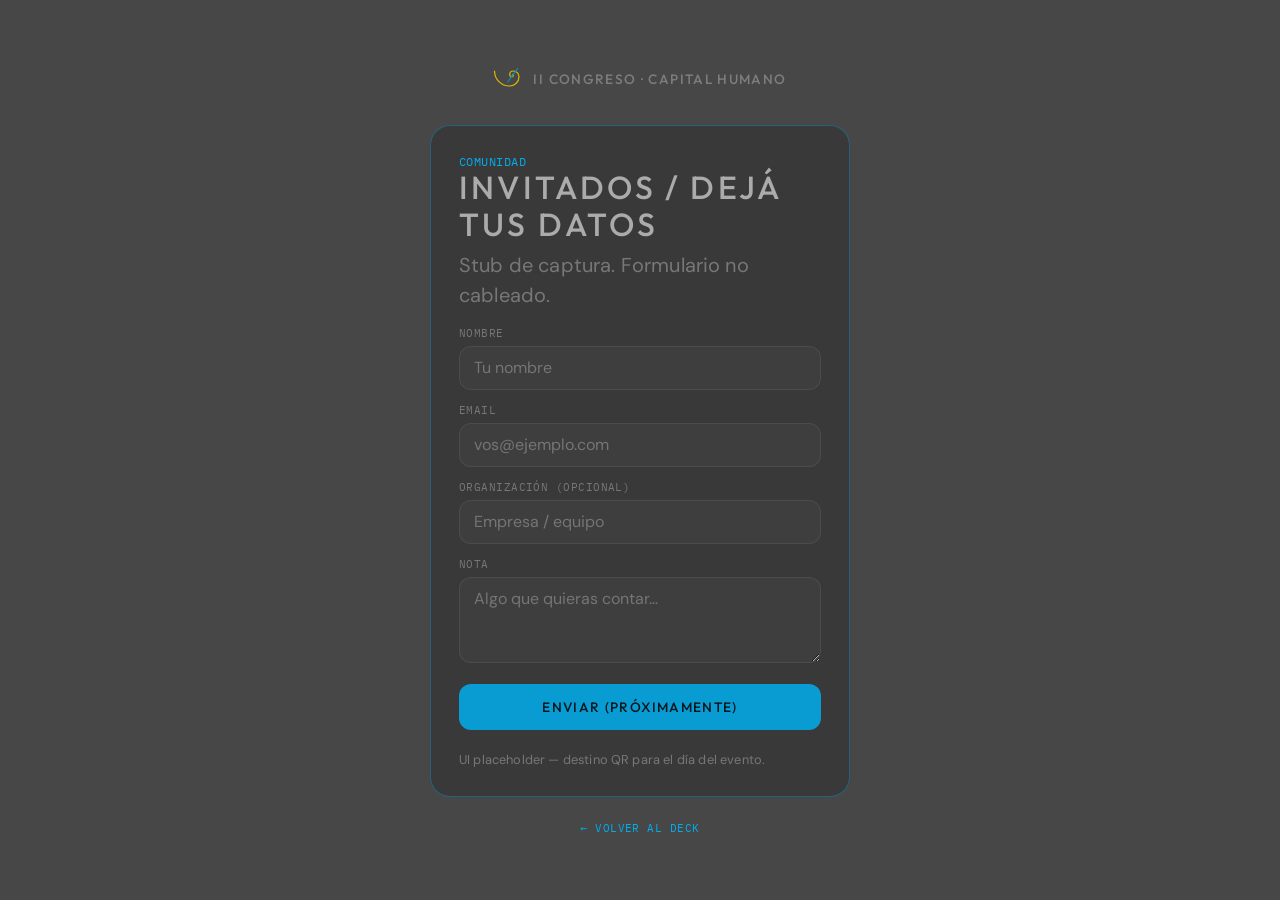
<file: invitados/index.html>
<!DOCTYPE html>
<html lang="es">
<head>
  <meta charset="UTF-8">
  <meta name="viewport" content="width=device-width, initial-scale=1.0">
  <title>Invitados / datos | II Congreso · Capital Humano</title>
  <meta name="robots" content="noindex,nofollow">
  <link rel="icon" href="../assets/logo.svg" type="image/svg+xml">
  <link rel="stylesheet" href="../css/fonts.css">
  <link rel="stylesheet" href="../css/brand-tokens.css">
  <link rel="stylesheet" href="../css/landing.css">
</head>
<body>
  <div class="stub-page">
    <header class="brand-bar" style="align-self:center;">
      <img class="brand-bar__logo" src="../assets/logo.svg" alt="John Galt">
      <span class="brand-bar__title">II Congreso · Capital Humano</span>
    </header>
    <div class="card card--accent">
      <p class="slide__kicker">Comunidad</p>
      <h1 class="slide__title" style="font-size:clamp(1.4rem,4vw,2rem);">Invitados / dejá tus datos</h1>
      <p class="slide__subtitle" style="margin-top:0.5rem;">Stub de captura. Formulario no cableado.</p>
      <form class="stub-form" action="#" method="get" onsubmit="return false;">
        <label>Nombre
          <input type="text" placeholder="Tu nombre" disabled>
        </label>
        <label>Email
          <input type="email" placeholder="vos@ejemplo.com" disabled>
        </label>
        <label>Organización (opcional)
          <input type="text" placeholder="Empresa / equipo" disabled>
        </label>
        <label>Nota
          <textarea rows="3" placeholder="Algo que quieras contar…" disabled></textarea>
        </label>
        <button type="submit" class="stub-btn" disabled>Enviar (próximamente)</button>
        <p class="stub-note">UI placeholder — destino QR para el día del evento.</p>
      </form>
    </div>
    <a class="back-link" href="../index.html">← Volver al deck</a>
  </div>
</body>
</html>
</file>
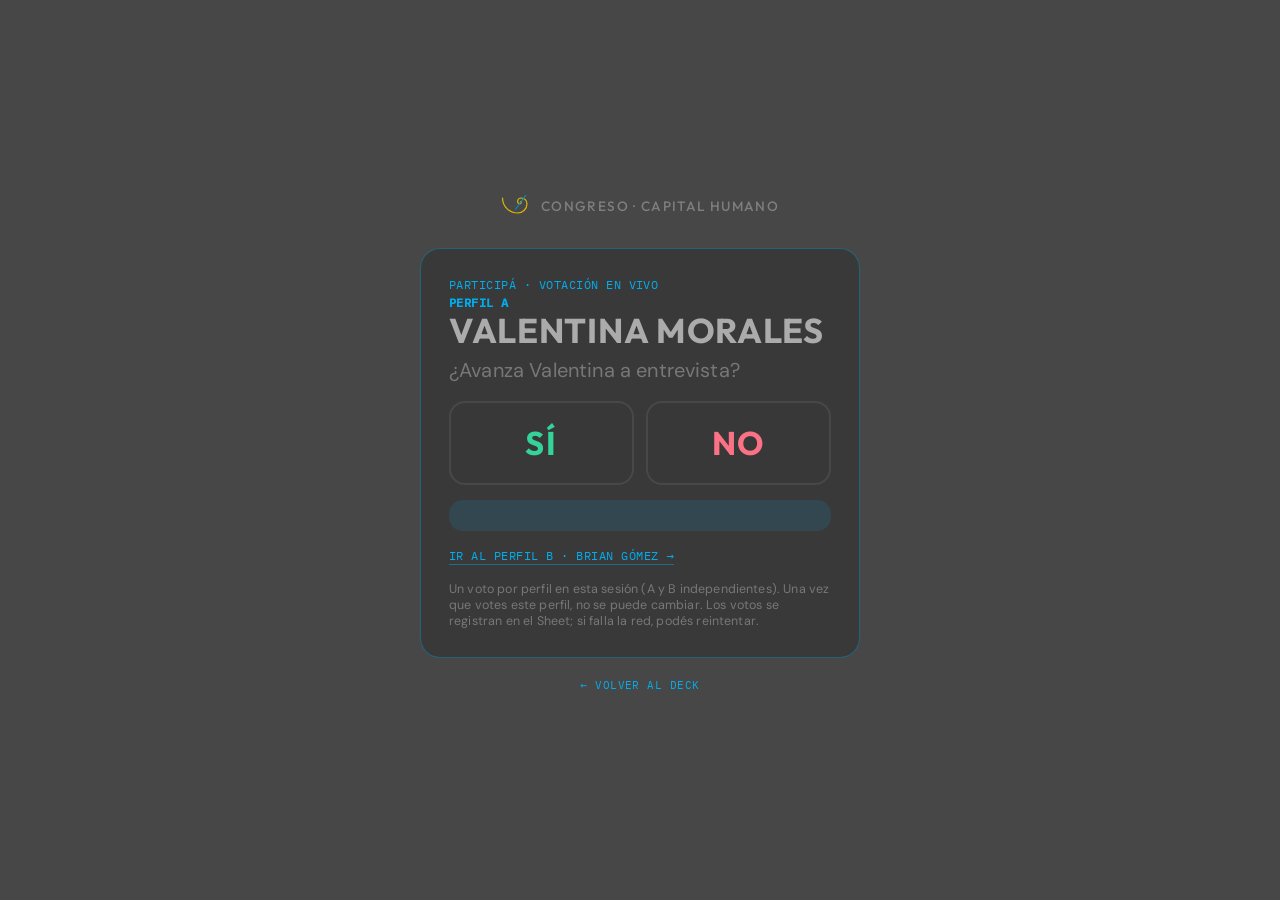
<file: voto/index.html>
<!DOCTYPE html>
<html lang="es">
<head>
  <meta charset="UTF-8">
  <meta name="viewport" content="width=device-width, initial-scale=1.0">
  <title>Votación | Congreso · Capital Humano</title>
  <meta name="robots" content="noindex,nofollow">
  <link rel="icon" href="../assets/logo.svg" type="image/svg+xml">
  <link rel="stylesheet" href="../css/fonts.css">
  <link rel="stylesheet" href="../css/brand-tokens.css">
  <link rel="stylesheet" href="../css/landing.css">
</head>
<body>
  <div class="voto-page">
    <header class="brand-bar" style="align-self:center;">
      <img class="brand-bar__logo" src="../assets/logo.svg" alt="John Galt">
      <span class="brand-bar__title">Congreso · Capital Humano</span>
    </header>

    <div class="card card--accent voto-card">
      <p class="slide__kicker">Participá · votación en vivo</p>
      <p id="voto-profile-tag" class="voto-profile-tag">Perfil A</p>
      <h1 id="voto-title" class="voto-name">Valentina Morales</h1>
      <p id="voto-question" class="voto-question">¿Avanza Valentina a entrevista?</p>

      <div id="voto-actions" class="voto-actions" role="group" aria-label="Tu voto">
        <button type="button" class="vote-opt vote-opt--yes" data-choice="si" aria-pressed="false">
          <span class="vote-opt__label">SÍ</span>
        </button>
        <button type="button" class="vote-opt vote-opt--no" data-choice="no" aria-pressed="false">
          <span class="vote-opt__label">NO</span>
        </button>
      </div>

      <div id="voto-status" class="voto-confirm" role="status" aria-live="polite" hidden></div>

      <div id="voto-tally" class="tally-panel" aria-live="polite">
        <div class="tally-panel__head">
          <span class="tally-live"><span class="tally-live__dot" aria-hidden="true"></span> En vivo</span>
          <span id="voto-tally-total" class="tally-panel__total">0 votos</span>
        </div>
        <div class="tally-rows">
          <div class="tally-row tally-row--si">
            <div class="tally-row__meta">
              <span class="tally-row__label">SÍ</span>
              <span id="voto-count-si" class="tally-row__count">0</span>
            </div>
            <div class="tally-bar" aria-hidden="true"><span id="voto-bar-si" class="tally-bar__fill tally-bar__fill--si" style="width:0%"></span></div>
          </div>
          <div class="tally-row tally-row--no">
            <div class="tally-row__meta">
              <span class="tally-row__label">NO</span>
              <span id="voto-count-no" class="tally-row__count">0</span>
            </div>
            <div class="tally-bar" aria-hidden="true"><span id="voto-bar-no" class="tally-bar__fill tally-bar__fill--no" style="width:0%"></span></div>
          </div>
        </div>
        <p id="voto-tally-source" class="tally-panel__source"></p>
      </div>

      <a id="voto-other" class="voto-other-link" href="?q=b">Ir al otro perfil →</a>

      <p class="stub-note voto-rules-note" style="margin-top:1rem;">
        Un voto por perfil en esta sesión (A y B independientes). Una vez que votás este perfil, no se puede cambiar.
      </p>
      <button type="button" id="voto-reset" class="stub-btn voto-reset-btn" style="margin-top:0.75rem;width:100%;">Reiniciar tallies locales</button>
    </div>

    <a class="back-link" href="../index.html">← Volver al deck</a>
  </div>
  <script src="../js/api-config.js"></script>
  <script src="../js/voto.js" defer></script>
</body>
</html>
</file>
<file: css/fonts.css>
/* Fuentes locales (offline) - generado desde Google Fonts */
/* latin-ext */
@font-face {
  font-family: 'DM Sans';
  font-style: normal;
  font-weight: 300;
  font-display: swap;
  src: url(../assets/fonts/DMSans-300-latin-ext.woff2) format('woff2');
  unicode-range: U+0100-02BA, U+02BD-02C5, U+02C7-02CC, U+02CE-02D7, U+02DD-02FF, U+0304, U+0308, U+0329, U+1D00-1DBF, U+1E00-1E9F, U+1EF2-1EFF, U+2020, U+20A0-20AB, U+20AD-20C4, U+2113, U+2C60-2C7F, U+A720-A7FF;
}
/* latin */
@font-face {
  font-family: 'DM Sans';
  font-style: normal;
  font-weight: 300;
  font-display: swap;
  src: url(../assets/fonts/DMSans-300-latin.woff2) format('woff2');
  unicode-range: U+0000-00FF, U+0131, U+0152-0153, U+02BB-02BC, U+02C6, U+02DA, U+02DC, U+0304, U+0308, U+0329, U+2000-206F, U+20AC, U+2122, U+2191, U+2193, U+2212, U+2215, U+FEFF, U+FFFD;
}
/* latin-ext */
@font-face {
  font-family: 'DM Sans';
  font-style: normal;
  font-weight: 400;
  font-display: swap;
  src: url(../assets/fonts/DMSans-400-latin-ext.woff2) format('woff2');
  unicode-range: U+0100-02BA, U+02BD-02C5, U+02C7-02CC, U+02CE-02D7, U+02DD-02FF, U+0304, U+0308, U+0329, U+1D00-1DBF, U+1E00-1E9F, U+1EF2-1EFF, U+2020, U+20A0-20AB, U+20AD-20C4, U+2113, U+2C60-2C7F, U+A720-A7FF;
}
/* latin */
@font-face {
  font-family: 'DM Sans';
  font-style: normal;
  font-weight: 400;
  font-display: swap;
  src: url(../assets/fonts/DMSans-400-latin.woff2) format('woff2');
  unicode-range: U+0000-00FF, U+0131, U+0152-0153, U+02BB-02BC, U+02C6, U+02DA, U+02DC, U+0304, U+0308, U+0329, U+2000-206F, U+20AC, U+2122, U+2191, U+2193, U+2212, U+2215, U+FEFF, U+FFFD;
}
/* latin-ext */
@font-face {
  font-family: 'DM Sans';
  font-style: normal;
  font-weight: 500;
  font-display: swap;
  src: url(../assets/fonts/DMSans-500-latin-ext.woff2) format('woff2');
  unicode-range: U+0100-02BA, U+02BD-02C5, U+02C7-02CC, U+02CE-02D7, U+02DD-02FF, U+0304, U+0308, U+0329, U+1D00-1DBF, U+1E00-1E9F, U+1EF2-1EFF, U+2020, U+20A0-20AB, U+20AD-20C4, U+2113, U+2C60-2C7F, U+A720-A7FF;
}
/* latin */
@font-face {
  font-family: 'DM Sans';
  font-style: normal;
  font-weight: 500;
  font-display: swap;
  src: url(../assets/fonts/DMSans-500-latin.woff2) format('woff2');
  unicode-range: U+0000-00FF, U+0131, U+0152-0153, U+02BB-02BC, U+02C6, U+02DA, U+02DC, U+0304, U+0308, U+0329, U+2000-206F, U+20AC, U+2122, U+2191, U+2193, U+2212, U+2215, U+FEFF, U+FFFD;
}
/* latin-ext */
@font-face {
  font-family: 'DM Sans';
  font-style: normal;
  font-weight: 600;
  font-display: swap;
  src: url(../assets/fonts/DMSans-600-latin-ext.woff2) format('woff2');
  unicode-range: U+0100-02BA, U+02BD-02C5, U+02C7-02CC, U+02CE-02D7, U+02DD-02FF, U+0304, U+0308, U+0329, U+1D00-1DBF, U+1E00-1E9F, U+1EF2-1EFF, U+2020, U+20A0-20AB, U+20AD-20C4, U+2113, U+2C60-2C7F, U+A720-A7FF;
}
/* latin */
@font-face {
  font-family: 'DM Sans';
  font-style: normal;
  font-weight: 600;
  font-display: swap;
  src: url(../assets/fonts/DMSans-600-latin.woff2) format('woff2');
  unicode-range: U+0000-00FF, U+0131, U+0152-0153, U+02BB-02BC, U+02C6, U+02DA, U+02DC, U+0304, U+0308, U+0329, U+2000-206F, U+20AC, U+2122, U+2191, U+2193, U+2212, U+2215, U+FEFF, U+FFFD;
}
/* latin-ext */
@font-face {
  font-family: 'IBM Plex Mono';
  font-style: normal;
  font-weight: 300;
  font-display: swap;
  src: url(../assets/fonts/IBMPlexMono-300-latin-ext.woff2) format('woff2');
  unicode-range: U+0100-02BA, U+02BD-02C5, U+02C7-02CC, U+02CE-02D7, U+02DD-02FF, U+0304, U+0308, U+0329, U+1D00-1DBF, U+1E00-1E9F, U+1EF2-1EFF, U+2020, U+20A0-20AB, U+20AD-20C4, U+2113, U+2C60-2C7F, U+A720-A7FF;
}
/* latin */
@font-face {
  font-family: 'IBM Plex Mono';
  font-style: normal;
  font-weight: 300;
  font-display: swap;
  src: url(../assets/fonts/IBMPlexMono-300-latin.woff2) format('woff2');
  unicode-range: U+0000-00FF, U+0131, U+0152-0153, U+02BB-02BC, U+02C6, U+02DA, U+02DC, U+0304, U+0308, U+0329, U+2000-206F, U+20AC, U+2122, U+2191, U+2193, U+2212, U+2215, U+FEFF, U+FFFD;
}
/* latin-ext */
@font-face {
  font-family: 'IBM Plex Mono';
  font-style: normal;
  font-weight: 400;
  font-display: swap;
  src: url(../assets/fonts/IBMPlexMono-400-latin-ext.woff2) format('woff2');
  unicode-range: U+0100-02BA, U+02BD-02C5, U+02C7-02CC, U+02CE-02D7, U+02DD-02FF, U+0304, U+0308, U+0329, U+1D00-1DBF, U+1E00-1E9F, U+1EF2-1EFF, U+2020, U+20A0-20AB, U+20AD-20C4, U+2113, U+2C60-2C7F, U+A720-A7FF;
}
/* latin */
@font-face {
  font-family: 'IBM Plex Mono';
  font-style: normal;
  font-weight: 400;
  font-display: swap;
  src: url(../assets/fonts/IBMPlexMono-400-latin.woff2) format('woff2');
  unicode-range: U+0000-00FF, U+0131, U+0152-0153, U+02BB-02BC, U+02C6, U+02DA, U+02DC, U+0304, U+0308, U+0329, U+2000-206F, U+20AC, U+2122, U+2191, U+2193, U+2212, U+2215, U+FEFF, U+FFFD;
}
/* latin-ext */
@font-face {
  font-family: 'IBM Plex Mono';
  font-style: normal;
  font-weight: 500;
  font-display: swap;
  src: url(../assets/fonts/IBMPlexMono-500-latin-ext.woff2) format('woff2');
  unicode-range: U+0100-02BA, U+02BD-02C5, U+02C7-02CC, U+02CE-02D7, U+02DD-02FF, U+0304, U+0308, U+0329, U+1D00-1DBF, U+1E00-1E9F, U+1EF2-1EFF, U+2020, U+20A0-20AB, U+20AD-20C4, U+2113, U+2C60-2C7F, U+A720-A7FF;
}
/* latin */
@font-face {
  font-family: 'IBM Plex Mono';
  font-style: normal;
  font-weight: 500;
  font-display: swap;
  src: url(../assets/fonts/IBMPlexMono-500-latin.woff2) format('woff2');
  unicode-range: U+0000-00FF, U+0131, U+0152-0153, U+02BB-02BC, U+02C6, U+02DA, U+02DC, U+0304, U+0308, U+0329, U+2000-206F, U+20AC, U+2122, U+2191, U+2193, U+2212, U+2215, U+FEFF, U+FFFD;
}
/* latin-ext */
@font-face {
  font-family: 'Outfit';
  font-style: normal;
  font-weight: 300;
  font-display: swap;
  src: url(../assets/fonts/Outfit-300-latin-ext.woff2) format('woff2');
  unicode-range: U+0100-02BA, U+02BD-02C5, U+02C7-02CC, U+02CE-02D7, U+02DD-02FF, U+0304, U+0308, U+0329, U+1D00-1DBF, U+1E00-1E9F, U+1EF2-1EFF, U+2020, U+20A0-20AB, U+20AD-20C4, U+2113, U+2C60-2C7F, U+A720-A7FF;
}
/* latin */
@font-face {
  font-family: 'Outfit';
  font-style: normal;
  font-weight: 300;
  font-display: swap;
  src: url(../assets/fonts/Outfit-300-latin.woff2) format('woff2');
  unicode-range: U+0000-00FF, U+0131, U+0152-0153, U+02BB-02BC, U+02C6, U+02DA, U+02DC, U+0304, U+0308, U+0329, U+2000-206F, U+20AC, U+2122, U+2191, U+2193, U+2212, U+2215, U+FEFF, U+FFFD;
}
/* latin-ext */
@font-face {
  font-family: 'Outfit';
  font-style: normal;
  font-weight: 400;
  font-display: swap;
  src: url(../assets/fonts/Outfit-400-latin-ext.woff2) format('woff2');
  unicode-range: U+0100-02BA, U+02BD-02C5, U+02C7-02CC, U+02CE-02D7, U+02DD-02FF, U+0304, U+0308, U+0329, U+1D00-1DBF, U+1E00-1E9F, U+1EF2-1EFF, U+2020, U+20A0-20AB, U+20AD-20C4, U+2113, U+2C60-2C7F, U+A720-A7FF;
}
/* latin */
@font-face {
  font-family: 'Outfit';
  font-style: normal;
  font-weight: 400;
  font-display: swap;
  src: url(../assets/fonts/Outfit-400-latin.woff2) format('woff2');
  unicode-range: U+0000-00FF, U+0131, U+0152-0153, U+02BB-02BC, U+02C6, U+02DA, U+02DC, U+0304, U+0308, U+0329, U+2000-206F, U+20AC, U+2122, U+2191, U+2193, U+2212, U+2215, U+FEFF, U+FFFD;
}
/* latin-ext */
@font-face {
  font-family: 'Outfit';
  font-style: normal;
  font-weight: 500;
  font-display: swap;
  src: url(../assets/fonts/Outfit-500-latin-ext.woff2) format('woff2');
  unicode-range: U+0100-02BA, U+02BD-02C5, U+02C7-02CC, U+02CE-02D7, U+02DD-02FF, U+0304, U+0308, U+0329, U+1D00-1DBF, U+1E00-1E9F, U+1EF2-1EFF, U+2020, U+20A0-20AB, U+20AD-20C4, U+2113, U+2C60-2C7F, U+A720-A7FF;
}
/* latin */
@font-face {
  font-family: 'Outfit';
  font-style: normal;
  font-weight: 500;
  font-display: swap;
  src: url(../assets/fonts/Outfit-500-latin.woff2) format('woff2');
  unicode-range: U+0000-00FF, U+0131, U+0152-0153, U+02BB-02BC, U+02C6, U+02DA, U+02DC, U+0304, U+0308, U+0329, U+2000-206F, U+20AC, U+2122, U+2191, U+2193, U+2212, U+2215, U+FEFF, U+FFFD;
}
/* latin-ext */
@font-face {
  font-family: 'Outfit';
  font-style: normal;
  font-weight: 600;
  font-display: swap;
  src: url(../assets/fonts/Outfit-600-latin-ext.woff2) format('woff2');
  unicode-range: U+0100-02BA, U+02BD-02C5, U+02C7-02CC, U+02CE-02D7, U+02DD-02FF, U+0304, U+0308, U+0329, U+1D00-1DBF, U+1E00-1E9F, U+1EF2-1EFF, U+2020, U+20A0-20AB, U+20AD-20C4, U+2113, U+2C60-2C7F, U+A720-A7FF;
}
/* latin */
@font-face {
  font-family: 'Outfit';
  font-style: normal;
  font-weight: 600;
  font-display: swap;
  src: url(../assets/fonts/Outfit-600-latin.woff2) format('woff2');
  unicode-range: U+0000-00FF, U+0131, U+0152-0153, U+02BB-02BC, U+02C6, U+02DA, U+02DC, U+0304, U+0308, U+0329, U+2000-206F, U+20AC, U+2122, U+2191, U+2193, U+2212, U+2215, U+FEFF, U+FFFD;
}
/* latin-ext */
@font-face {
  font-family: 'Outfit';
  font-style: normal;
  font-weight: 700;
  font-display: swap;
  src: url(../assets/fonts/Outfit-700-latin-ext.woff2) format('woff2');
  unicode-range: U+0100-02BA, U+02BD-02C5, U+02C7-02CC, U+02CE-02D7, U+02DD-02FF, U+0304, U+0308, U+0329, U+1D00-1DBF, U+1E00-1E9F, U+1EF2-1EFF, U+2020, U+20A0-20AB, U+20AD-20C4, U+2113, U+2C60-2C7F, U+A720-A7FF;
}
/* latin */
@font-face {
  font-family: 'Outfit';
  font-style: normal;
  font-weight: 700;
  font-display: swap;
  src: url(../assets/fonts/Outfit-700-latin.woff2) format('woff2');
  unicode-range: U+0000-00FF, U+0131, U+0152-0153, U+02BB-02BC, U+02C6, U+02DA, U+02DC, U+0304, U+0308, U+0329, U+2000-206F, U+20AC, U+2122, U+2191, U+2193, U+2212, U+2215, U+FEFF, U+FFFD;
}
</file>
<file: css/brand-tokens.css>
/* John Galt - estética cerrada (idea_14 / Brand Lab) */
:root {
    --phi: 1.618;
    --lightness: 30;
    --card-delta: -6;
    --card-lightness: calc(var(--lightness) + var(--card-delta));
    --bg-color: lch(var(--lightness) 0 0);
    --card-bg: lch(var(--card-lightness) 0 0);
    --text-color: lch(calc(var(--lightness) + 40) 0 0);
    --muted: color-mix(in oklab, var(--text-color) 55%, transparent);
    --line: rgba(128, 128, 128, 0.22);

    --logo-gold: 0.85;
    --logo-yellow: #FFD700;
    --logo-dorado: #B8860B;
    --logo-color: color-mix(in oklab, var(--logo-yellow) calc((1 - var(--logo-gold)) * 100%), var(--logo-dorado));
    --overlay-color: #00aeef;

    --font-display: 'Outfit', sans-serif;
    --font-body: 'DM Sans', sans-serif;
    --font-mono: 'IBM Plex Mono', monospace;
    --display-weight: 500;
    --display-tracking: 0.1em;
    --display-transform: uppercase;
    --body-weight: 400;
    --body-tracking: 0.01em;
    --mono-tracking: 0.04em;
}
</file>
<file: css/landing.css>
/* Landing — deck horizontal para proyector (John Galt) */
*,
*::before,
*::after {
  box-sizing: border-box;
  margin: 0;
  padding: 0;
}

html,
body {
  height: 100%;
  width: 100%;
  overflow: hidden;
  background: var(--bg-color);
  color: var(--text-color);
  font-family: var(--font-body);
  font-weight: var(--body-weight);
  letter-spacing: var(--body-tracking);
  -webkit-font-smoothing: antialiased;
}

/* Páginas stub/voto: permitir scroll vertical */
body:has(.voto-page),
body:has(.stub-page) {
  overflow: auto;
  height: auto;
  min-height: 100%;
}

body {
  position: relative;
}

/* —— Deck —— */
/* Viewport clips; track (#deck) is wider and translates */
.deck-viewport {
  width: 100vw;
  height: 100vh;
  overflow: hidden;
  position: relative;
}


.deck {
  display: flex;
  flex-direction: row;
  flex-wrap: nowrap;
  width: max-content;
  height: 100vh;
  overflow: visible;
  transition: transform 0.45s cubic-bezier(0.22, 1, 0.36, 1);
  will-change: transform;
}

.slide {
  flex: 0 0 100vw;
  width: 100vw;
  height: 100vh;
  scroll-snap-align: start;
  position: relative;
  display: flex;
  flex-direction: column;
  padding: clamp(1.25rem, 3vw, 2.5rem);
  background: var(--bg-color);
  overflow: hidden;
}

.slide[data-role="public"] {
  background: var(--bg-color);
}

.slide[data-role="operator"] {
  --lightness: 18;
  background: lch(18 0 0);
  border: 1.5px dashed color-mix(in oklab, var(--overlay-color) 45%, transparent);
}

.slide__inner {
  flex: 1;
  display: flex;
  flex-direction: column;
  justify-content: center;
  max-width: 1100px;
  width: 100%;
  margin: 0 auto;
  gap: 1.25rem;
}

/* —— Header de marca —— */
.brand-bar {
  display: flex;
  align-items: center;
  gap: 0.75rem;
  flex-shrink: 0;
  margin-bottom: 0.5rem;
}

.brand-bar__logo {
  width: 28px;
  height: 28px;
  object-fit: contain;
  filter: brightness(var(--logo-gold));
}

.brand-bar__title {
  font-family: var(--font-display);
  font-weight: var(--display-weight);
  letter-spacing: var(--display-tracking);
  text-transform: var(--display-transform);
  font-size: clamp(0.7rem, 1.2vw, 0.85rem);
  color: var(--muted);
}

.operator-chip {
  display: inline-flex;
  align-items: center;
  gap: 0.35rem;
  font-family: var(--font-mono);
  font-size: 0.65rem;
  letter-spacing: var(--mono-tracking);
  text-transform: uppercase;
  color: var(--overlay-color);
  border: 1px solid color-mix(in oklab, var(--overlay-color) 55%, transparent);
  background: color-mix(in oklab, var(--overlay-color) 12%, transparent);
  border-radius: 999px;
  padding: 0.25rem 0.65rem;
  margin-left: auto;
}

/* —— Tipografía —— */
.slide__kicker {
  font-family: var(--font-mono);
  font-size: 0.75rem;
  letter-spacing: var(--mono-tracking);
  text-transform: uppercase;
  color: var(--overlay-color);
}

.slide__title {
  font-family: var(--font-display);
  font-weight: var(--display-weight);
  letter-spacing: var(--display-tracking);
  text-transform: var(--display-transform);
  font-size: clamp(1.75rem, 5vw, 3.25rem);
  line-height: 1.15;
  color: var(--text-color);
}

.slide__subtitle {
  font-size: clamp(1rem, 2vw, 1.25rem);
  color: var(--muted);
  max-width: 36rem;
  line-height: 1.5;
}

.slide__meta {
  font-family: var(--font-mono);
  font-size: 0.8rem;
  letter-spacing: var(--mono-tracking);
  color: var(--logo-color);
  margin-top: 0.5rem;
}

.card {
  background: var(--card-bg);
  border: 1px solid var(--line);
  border-radius: 20px;
  padding: clamp(1rem, 2.5vw, 1.75rem);
  max-width: 32rem;
}

.card--accent {
  border-color: color-mix(in oklab, var(--overlay-color) 35%, transparent);
}

.placeholder-list {
  list-style: none;
  display: flex;
  flex-direction: column;
  gap: 0.65rem;
}

.placeholder-list li {
  display: flex;
  align-items: baseline;
  gap: 0.75rem;
  color: var(--muted);
  font-size: 0.95rem;
}

.placeholder-list li::before {
  content: "";
  width: 6px;
  height: 6px;
  border-radius: 50%;
  background: var(--overlay-color);
  flex-shrink: 0;
  margin-top: 0.45rem;
}

.qr-box {
  width: clamp(140px, 18vw, 200px);
  height: clamp(140px, 18vw, 200px);
  border-radius: 20px;
  border: 2px dashed color-mix(in oklab, var(--logo-color) 50%, transparent);
  display: flex;
  align-items: center;
  justify-content: center;
  font-family: var(--font-mono);
  font-size: 0.7rem;
  letter-spacing: var(--mono-tracking);
  text-transform: uppercase;
  color: var(--muted);
  background: color-mix(in oklab, var(--card-bg) 80%, transparent);
}

.slide__row {
  display: flex;
  flex-wrap: wrap;
  align-items: center;
  gap: 1.5rem;
}

/* —— Controles de navegación —— */
.deck-ui {
  position: fixed;
  inset: 0;
  pointer-events: none;
  z-index: 100;
}

.deck-ui > * {
  pointer-events: auto;
}

.nav-btn {
  position: absolute;
  top: 50%;
  transform: translateY(-50%);
  width: 44px;
  height: 44px;
  border-radius: 50%;
  border: 1px solid var(--line);
  background: color-mix(in oklab, var(--card-bg) 85%, transparent);
  color: var(--text-color);
  cursor: pointer;
  display: flex;
  align-items: center;
  justify-content: center;
  font-size: 1.25rem;
  transition: border-color 0.2s, background 0.2s, opacity 0.2s;
  backdrop-filter: blur(8px);
}

.nav-btn:hover:not(:disabled) {
  border-color: var(--overlay-color);
  color: var(--overlay-color);
}

.nav-btn:disabled {
  opacity: 0.25;
  cursor: default;
}

.nav-btn--prev {
  left: clamp(0.5rem, 1.5vw, 1.25rem);
}

.nav-btn--next {
  right: clamp(0.5rem, 1.5vw, 1.25rem);
}

.progress {
  position: absolute;
  top: 0;
  left: 0;
  height: 3px;
  width: 0%;
  background: linear-gradient(
    90deg,
    var(--overlay-color),
    var(--logo-color)
  );
  transition: width 0.35s ease;
  pointer-events: none;
}

.dots {
  position: absolute;
  bottom: clamp(0.85rem, 2vw, 1.5rem);
  left: 50%;
  transform: translateX(-50%);
  display: flex;
  gap: 0.45rem;
  align-items: center;
  padding: 0.4rem 0.65rem;
  border-radius: 999px;
  background: color-mix(in oklab, var(--card-bg) 75%, transparent);
  border: 1px solid var(--line);
  backdrop-filter: blur(8px);
}

.dot {
  width: 8px;
  height: 8px;
  border-radius: 50%;
  border: none;
  padding: 0;
  background: color-mix(in oklab, var(--text-color) 28%, transparent);
  cursor: pointer;
  transition: transform 0.2s, background 0.2s;
}

.dot[aria-current="true"] {
  background: var(--overlay-color);
  transform: scale(1.35);
}

.dot[data-role-hint="operator"] {
  outline: 1px dashed color-mix(in oklab, var(--overlay-color) 60%, transparent);
  outline-offset: 2px;
}

.kbd-hint {
  position: absolute;
  bottom: clamp(0.85rem, 2vw, 1.5rem);
  right: clamp(0.75rem, 2vw, 1.75rem);
  font-family: var(--font-mono);
  font-size: 0.65rem;
  letter-spacing: var(--mono-tracking);
  color: var(--muted);
  text-transform: uppercase;
}

.kbd-hint kbd {
  display: inline-block;
  border: 1px solid var(--line);
  border-radius: 4px;
  padding: 0.1rem 0.35rem;
  margin: 0 0.1rem;
  font-family: inherit;
  font-size: inherit;
}

.slide-counter {
  position: absolute;
  bottom: clamp(0.85rem, 2vw, 1.5rem);
  left: clamp(0.75rem, 2vw, 1.75rem);
  font-family: var(--font-mono);
  font-size: 0.7rem;
  letter-spacing: var(--mono-tracking);
  color: var(--muted);
}

/* —— Stubs (voto / invitados) —— */
.stub-page {
  min-height: 100vh;
  overflow: auto;
  padding: clamp(1.5rem, 4vw, 3rem);
  display: flex;
  flex-direction: column;
  align-items: center;
  justify-content: center;
  gap: 1.5rem;
  background: var(--bg-color);
  color: var(--text-color);
  font-family: var(--font-body);
}

.stub-page .card {
  width: min(100%, 420px);
}

.stub-form {
  display: flex;
  flex-direction: column;
  gap: 0.85rem;
  margin-top: 1rem;
}

.stub-form label {
  font-family: var(--font-mono);
  font-size: 0.7rem;
  letter-spacing: var(--mono-tracking);
  text-transform: uppercase;
  color: var(--muted);
  display: flex;
  flex-direction: column;
  gap: 0.35rem;
}

.stub-form input,
.stub-form select,
.stub-form textarea {
  font-family: var(--font-body);
  font-size: 1rem;
  padding: 0.65rem 0.85rem;
  border-radius: 12px;
  border: 1px solid var(--line);
  background: lch(calc(var(--lightness) - 4) 0 0);
  color: var(--text-color);
  outline: none;
}

.stub-form input:focus,
.stub-form select:focus,
.stub-form textarea:focus {
  border-color: var(--overlay-color);
}

.stub-btn {
  margin-top: 0.5rem;
  font-family: var(--font-display);
  font-weight: var(--display-weight);
  letter-spacing: var(--display-tracking);
  text-transform: var(--display-transform);
  font-size: 0.85rem;
  padding: 0.85rem 1.25rem;
  border-radius: 12px;
  border: none;
  background: var(--overlay-color);
  color: #001018;
  cursor: pointer;
  opacity: 0.85;
}

.stub-btn:hover {
  opacity: 1;
}

.stub-note {
  font-size: 0.8rem;
  color: var(--muted);
  margin-top: 0.5rem;
}

.back-link {
  font-family: var(--font-mono);
  font-size: 0.7rem;
  letter-spacing: var(--mono-tracking);
  text-transform: uppercase;
  color: var(--overlay-color);
  text-decoration: none;
}

.back-link:hover {
  text-decoration: underline;
}

@media (max-width: 640px) {
  .kbd-hint {
    display: none;
  }
  .nav-btn {
    width: 36px;
    height: 36px;
  }
}

/* show beats */
.slide {
  padding-bottom: clamp(3.25rem, 6vh, 4.75rem);
}

.slide__inner--wide {
  max-width: 1120px;
  gap: clamp(0.85rem, 2vh, 1.35rem);
}

.slide--stage-inner {
  align-items: center;
  text-align: center;
  gap: 0.85rem;
}

.draft-chip {
  display: inline-flex;
  align-items: center;
  margin-left: auto;
  font-family: var(--font-mono);
  font-size: 0.65rem;
  letter-spacing: var(--mono-tracking);
  text-transform: uppercase;
  color: var(--logo-color);
  border: 1px solid color-mix(in oklab, var(--logo-color) 55%, transparent);
  background: color-mix(in oklab, var(--logo-color) 12%, transparent);
  border-radius: 999px;
  padding: 0.25rem 0.65rem;
}

.op-grid {
  display: grid;
  grid-template-columns: minmax(0, 1.05fr) minmax(0, 0.95fr);
  gap: clamp(1rem, 2.5vw, 2rem);
  align-items: start;
  width: 100%;
}

.cue-steps {
  list-style: none;
  counter-reset: cue;
  display: flex;
  flex-direction: column;
  gap: 0.7rem;
}

.cue-steps li {
  counter-increment: cue;
  display: flex;
  align-items: baseline;
  gap: 0.8rem;
  font-size: clamp(1.15rem, 2.1vw, 1.65rem);
  line-height: 1.25;
  color: var(--text-color);
}

.cue-steps li::before {
  content: counter(cue, decimal-leading-zero);
  font-family: var(--font-mono);
  font-size: 0.72em;
  letter-spacing: var(--mono-tracking);
  color: var(--overlay-color);
  flex-shrink: 0;
}

.risk h2 {
  font-family: var(--font-mono);
  font-size: 0.72rem;
  font-weight: 500;
  letter-spacing: var(--mono-tracking);
  text-transform: uppercase;
  color: var(--logo-color);
  margin-bottom: 0.7rem;
}

.risk ul {
  list-style: none;
  display: flex;
  flex-direction: column;
  gap: 0.55rem;
}

.risk li {
  font-size: clamp(0.92rem, 1.35vw, 1.08rem);
  line-height: 1.35;
  color: var(--muted);
}

.kicker-quote {
  font-family: var(--font-body);
  font-weight: 500;
  font-size: clamp(1.2rem, 2.35vw, 1.85rem);
  line-height: 1.28;
  letter-spacing: 0;
  text-transform: none;
  max-width: 24em;
  padding-left: 0.85rem;
  border-left: 3px solid var(--overlay-color);
  color: var(--text-color);
}

.kicker-quote cite {
  display: block;
  margin-top: 0.4rem;
  font-family: var(--font-mono);
  font-size: 0.68rem;
  font-style: normal;
  font-weight: 400;
  letter-spacing: var(--mono-tracking);
  text-transform: uppercase;
  color: var(--muted);
}

.beats {
  display: grid;
  grid-template-columns: minmax(0, 0.9fr) minmax(0, 1.1fr);
  gap: 0.75rem 0.9rem;
  width: 100%;
}

.beat {
  background: var(--card-bg);
  border: 1px solid var(--line);
  border-radius: 18px;
  padding: clamp(0.85rem, 1.6vw, 1.15rem) clamp(0.9rem, 1.6vw, 1.2rem);
}

.beat__label {
  font-family: var(--font-mono);
  font-size: 0.7rem;
  font-weight: 500;
  letter-spacing: var(--mono-tracking);
  text-transform: uppercase;
  color: var(--overlay-color);
}

.beat__note {
  margin-top: 0.35rem;
  font-size: clamp(0.95rem, 1.4vw, 1.1rem);
  color: var(--text-color);
}

.pills {
  display: flex;
  flex-wrap: wrap;
  gap: 0.4rem;
  list-style: none;
  margin-top: 0.7rem;
}

.pills li {
  font-size: clamp(0.92rem, 1.35vw, 1.08rem);
  line-height: 1.2;
  padding: 0.38rem 0.7rem;
  border-radius: 999px;
  border: 1px solid var(--line);
  color: var(--text-color);
  background: color-mix(in oklab, var(--bg-color) 65%, transparent);
}

.ia-list {
  list-style: none;
  display: flex;
  flex-direction: column;
  gap: 0.32rem;
  margin-top: 0.55rem;
}

.ia-list li {
  position: relative;
  padding-left: 0.9rem;
  font-size: clamp(0.95rem, 1.4vw, 1.12rem);
  line-height: 1.3;
  color: var(--text-color);
}

.ia-list li::before {
  content: "";
  width: 6px;
  height: 6px;
  border-radius: 50%;
  background: var(--overlay-color);
  position: absolute;
  left: 0;
  top: 0.48em;
}

.punch {
  grid-column: 1 / -1;
  font-family: var(--font-display);
  font-weight: var(--display-weight);
  letter-spacing: 0.06em;
  text-transform: uppercase;
  font-size: clamp(1.15rem, 2.3vw, 1.7rem);
  line-height: 1.25;
  color: var(--text-color);
  padding-top: 0.15rem;
}

.bridge {
  font-size: clamp(1rem, 1.7vw, 1.22rem);
  line-height: 1.35;
  color: var(--muted);
  max-width: 40em;
}

.bridge__kicker {
  display: inline-block;
  margin-right: 0.55rem;
  font-family: var(--font-mono);
  font-size: 0.68rem;
  letter-spacing: var(--mono-tracking);
  text-transform: uppercase;
  color: var(--overlay-color);
  vertical-align: 0.12em;
}

.slide__inner--split {
  flex-direction: row;
  align-items: center;
  justify-content: space-between;
  gap: clamp(1.5rem, 4vw, 3.5rem);
}

.qr-copy {
  flex: 1 1 28rem;
  min-width: 0;
  display: flex;
  flex-direction: column;
  gap: 0.85rem;
}

.instruct {
  display: flex;
  flex-direction: column;
  gap: 0.2rem;
  font-family: var(--font-body);
  font-weight: 500;
  font-size: clamp(1.7rem, 3.4vw, 2.85rem);
  line-height: 1.18;
  letter-spacing: 0;
  text-transform: none;
  color: var(--text-color);
  max-width: 12em;
}

.qr-block {
  flex: 0 0 auto;
  display: flex;
  flex-direction: column;
  align-items: center;
  gap: 0.55rem;
}

.qr-frame {
  background: #fff;
  padding: 0.7rem;
  border-radius: 18px;
  line-height: 0;
}

.qr-frame img {
  width: min(46vh, 380px);
  height: auto;
  display: block;
}

.qr-caption {
  font-family: var(--font-mono);
  font-size: 0.75rem;
  letter-spacing: var(--mono-tracking);
  text-transform: uppercase;
  color: var(--muted);
}

.hero-num {
  font-family: var(--font-display);
  font-weight: 500;
  font-size: clamp(7rem, 42vh, 26rem);
  line-height: 0.82;
  letter-spacing: 0.02em;
  color: var(--overlay-color);
}

.hero-sub {
  font-family: var(--font-body);
  font-weight: 500;
  font-size: clamp(1.35rem, 2.8vw, 2.15rem);
  line-height: 1.25;
  letter-spacing: 0;
  text-transform: none;
  color: var(--text-color);
}

.hero-thesis {
  font-family: var(--font-mono);
  font-size: clamp(0.85rem, 1.5vw, 1.05rem);
  letter-spacing: var(--mono-tracking);
  text-transform: uppercase;
  color: var(--muted);
}

.teaser {
  display: flex;
  flex-direction: column;
  gap: 0.35rem;
  font-family: var(--font-display);
  font-weight: var(--display-weight);
  letter-spacing: var(--display-tracking);
  text-transform: var(--display-transform);
  font-size: clamp(2.1rem, 5.5vw, 4.4rem);
  line-height: 1.12;
}

.teaser__lead {
  color: var(--logo-color);
}

@media (max-width: 860px) {
  .op-grid,
  .beats,
  .slide__inner--split {
    grid-template-columns: 1fr;
    flex-direction: column;
    align-items: flex-start;
  }

  .punch {
    grid-column: auto;
  }

  .qr-frame img {
    width: min(46vw, 240px);
  }
}

/* ===== Welcome / academic cue ===== */
.welcome-title {
  font-family: var(--font-body);
  font-weight: 500;
  font-size: clamp(1.55rem, 3.2vw, 2.55rem);
  line-height: 1.22;
  letter-spacing: 0;
  text-transform: none;
  color: var(--text-color);
  max-width: 22em;
}

.welcome-context {
  font-family: var(--font-mono);
  font-size: clamp(0.78rem, 1.3vw, 0.95rem);
  letter-spacing: var(--mono-tracking);
  text-transform: uppercase;
  color: var(--overlay-color);
}

.welcome-lema {
  font-family: var(--font-body);
  font-weight: 400;
  font-size: clamp(1.05rem, 1.8vw, 1.35rem);
  line-height: 1.35;
  letter-spacing: 0;
  text-transform: none;
  color: var(--logo-color);
  max-width: 28em;
}

.welcome-meta {
  list-style: none;
  display: flex;
  flex-direction: column;
  gap: 0.4rem;
  margin-top: 0.5rem;
}

.welcome-meta li {
  font-family: var(--font-mono);
  font-size: clamp(0.72rem, 1.15vw, 0.88rem);
  letter-spacing: var(--mono-tracking);
  color: var(--muted);
  line-height: 1.4;
}

.academic-footer {
  position: absolute;
  bottom: clamp(3.5rem, 7vh, 5rem);
  left: 50%;
  transform: translateX(-50%);
  font-family: var(--font-mono);
  font-size: 0.68rem;
  letter-spacing: var(--mono-tracking);
  text-transform: uppercase;
  color: color-mix(in oklab, var(--muted) 85%, transparent);
  white-space: nowrap;
  pointer-events: none;
}

/* ===== Elio intro placeholder ===== */
.elio-placeholder {
  max-width: 36rem;
  margin-top: 0.5rem;
}

.elio-placeholder__label {
  font-family: var(--font-mono);
  font-size: 0.7rem;
  letter-spacing: var(--mono-tracking);
  text-transform: uppercase;
  color: var(--overlay-color);
  margin-bottom: 0.55rem;
}

.elio-placeholder__body {
  font-size: clamp(1.05rem, 1.8vw, 1.3rem);
  line-height: 1.4;
  color: var(--text-color);
}

.elio-placeholder__note {
  margin-top: 0.75rem;
  font-size: 0.9rem;
  color: var(--muted);
}

/* ===== Option tabs (slide 3) ===== */
.option-tabs {
  display: flex;
  flex-wrap: wrap;
  gap: 0.45rem;
  margin-bottom: 0.15rem;
}

.option-tab {
  font-family: var(--font-mono);
  font-size: 0.72rem;
  letter-spacing: var(--mono-tracking);
  text-transform: uppercase;
  color: var(--muted);
  background: color-mix(in oklab, var(--card-bg) 80%, transparent);
  border: 1px solid var(--line);
  border-radius: 999px;
  padding: 0.4rem 0.9rem;
  cursor: pointer;
  transition: border-color 0.2s, color 0.2s, background 0.2s;
}

.option-tab:hover {
  border-color: color-mix(in oklab, var(--overlay-color) 45%, transparent);
  color: var(--text-color);
}

.option-tab.is-active,
.option-tab[aria-selected="true"] {
  color: #001018;
  background: var(--overlay-color);
  border-color: var(--overlay-color);
}

.option-panel {
  display: flex;
  flex-direction: column;
  gap: clamp(0.7rem, 1.5vh, 1.1rem);
  width: 100%;
}

.option-panel[hidden] {
  display: none !important;
}

.option-panel__tag {
  font-family: var(--font-mono);
  font-size: 0.68rem;
  letter-spacing: var(--mono-tracking);
  text-transform: uppercase;
  color: var(--logo-color);
}

.beats--compact {
  grid-template-columns: minmax(0, 1fr) minmax(0, 1fr);
}

.beat--warn {
  border-color: color-mix(in oklab, var(--logo-color) 40%, transparent);
}

.punch--inline {
  grid-column: auto;
  font-size: clamp(0.95rem, 1.6vw, 1.25rem);
  letter-spacing: 0.04em;
  padding-top: 0.35rem;
}

.punch--solo {
  grid-column: auto;
  font-size: clamp(1.35rem, 2.8vw, 2.1rem);
  max-width: 18em;
  margin: 0 auto;
  text-align: center;
  letter-spacing: 0.04em;
}

.option-solo {
  display: flex;
  flex-direction: column;
  align-items: center;
  justify-content: center;
  gap: 1.25rem;
  min-height: 40vh;
  text-align: center;
}

.bridge--center {
  text-align: center;
  max-width: none;
}

.instruct-hint {
  font-family: var(--font-mono);
  font-size: 0.75rem;
  letter-spacing: var(--mono-tracking);
  text-transform: uppercase;
  color: var(--muted);
}

.close-logo {
  width: clamp(48px, 8vw, 72px);
  height: auto;
  filter: brightness(var(--logo-gold));
  margin-bottom: 0.5rem;
}

.teaser--close {
  font-size: clamp(1.6rem, 4vw, 3.2rem);
  max-width: 16em;
}

@media (max-width: 860px) {
  .beats--compact {
    grid-template-columns: 1fr;
  }

  .academic-footer {
    white-space: normal;
    text-align: center;
    max-width: 90vw;
  }

  .welcome-title {
    max-width: none;
  }
}


/* ===== Elio video ===== */
.slide__inner--video {
  justify-content: flex-start;
  gap: 0.85rem;
}

.video-shell {
  width: min(960px, 100%);
  margin-top: 0.35rem;
}

.elio-video {
  display: block;
  width: 100%;
  max-height: min(62vh, 560px);
  border-radius: 14px;
  border: 1px solid var(--line);
  background: #000;
  box-shadow: 0 18px 50px rgba(0, 0, 0, 0.35);
}

.video-caption {
  margin-top: 0.65rem;
  font-family: var(--font-mono);
  font-size: 0.7rem;
  letter-spacing: var(--mono-tracking);
  text-transform: uppercase;
  color: var(--muted);
}

/* keep old placeholder usable if referenced */
.elio-placeholder {
  max-width: 36rem;
  margin-top: 0.5rem;
}

.elio-placeholder__label {
  font-family: var(--font-mono);
  font-size: 0.7rem;
  letter-spacing: var(--mono-tracking);
  text-transform: uppercase;
  color: var(--overlay-color);
  margin-bottom: 0.55rem;
}

.elio-placeholder__body {
  font-size: clamp(1.05rem, 1.8vw, 1.3rem);
  line-height: 1.4;
  color: var(--text-color);
}

.elio-placeholder__note {
  margin-top: 0.75rem;
  font-size: 0.9rem;
  color: var(--muted);
}

/* ===== CV / voto en deck ===== */
.cv-rule-list {
  list-style: none;
  display: flex;
  flex-direction: column;
  gap: 0.55rem;
  margin: 0.25rem 0;
}

.cv-rule-list li {
  font-size: clamp(1.15rem, 2.2vw, 1.65rem);
  color: var(--text-color);
  padding-left: 1.1rem;
  position: relative;
}

.cv-rule-list li::before {
  content: "";
  position: absolute;
  left: 0;
  top: 0.55em;
  width: 0.45rem;
  height: 0.45rem;
  border-radius: 50%;
  background: var(--overlay-color);
}

.cv-rule-note {
  font-size: clamp(0.95rem, 1.5vw, 1.15rem);
  color: var(--muted);
  max-width: 34em;
  line-height: 1.4;
}

.job-pill {
  display: inline-block;
  align-self: flex-start;
  margin-top: 0.35rem;
  padding: 0.45rem 0.95rem;
  border-radius: 999px;
  background: color-mix(in oklab, var(--overlay-color) 14%, transparent);
  color: var(--overlay-color);
  font-family: var(--font-mono);
  font-size: 0.78rem;
  letter-spacing: var(--mono-tracking);
  text-transform: uppercase;
  font-weight: 600;
}

.job-pill--hero {
  margin: 0.2rem 0 0.9rem;
  padding: 0.7rem 1.4rem;
  font-size: clamp(1rem, 1.9vw, 1.4rem);
  background: color-mix(in oklab, var(--overlay-color) 26%, transparent);
  border: 2px solid var(--overlay-color);
  box-shadow: 0 0 24px color-mix(in oklab, var(--overlay-color) 35%, transparent);
}

.cv-name {
  font-family: var(--font-display);
  font-weight: 600;
  font-size: clamp(1.8rem, 4vw, 3rem);
  letter-spacing: 0.02em;
  text-transform: uppercase;
  color: var(--text-color);
  line-height: 1.1;
}

.cv-meta {
  font-size: clamp(1rem, 1.8vw, 1.3rem);
  color: var(--overlay-color);
  max-width: 40em;
  line-height: 1.35;
}

.cv-grid {
  display: grid;
  grid-template-columns: 1fr 1fr;
  gap: 1rem;
  margin-top: 0.35rem;
}

.cv-grid--reveal {
  margin-top: 0.75rem;
}

.cv-card-title {
  font-family: var(--font-mono);
  font-size: 0.72rem;
  letter-spacing: var(--mono-tracking);
  text-transform: uppercase;
  color: var(--overlay-color);
  margin-bottom: 0.65rem;
}

.cv-bullets {
  list-style: none;
  display: flex;
  flex-direction: column;
  gap: 0.45rem;
}

.cv-bullets li {
  font-size: clamp(0.92rem, 1.45vw, 1.12rem);
  color: var(--muted);
  line-height: 1.35;
  padding-left: 0.9rem;
  position: relative;
}

.cv-bullets li::before {
  content: "·";
  position: absolute;
  left: 0;
  color: var(--overlay-color);
}

.cv-vote-sub {
  font-size: clamp(1rem, 1.7vw, 1.25rem);
  color: var(--muted);
}

.vote-layout {
  display: grid;
  grid-template-columns: minmax(0, 1fr) minmax(230px, 320px);
  align-items: center;
  gap: clamp(1.2rem, 3vw, 3rem);
  width: 100%;
}

.vote-controls {
  min-width: 0;
}

.deck-vote-qr {
  margin: 0;
  justify-self: center;
  width: min(100%, 320px);
  text-align: center;
}

.deck-vote-qr__frame {
  width: min(31vw, 300px);
  min-width: 220px;
  aspect-ratio: 1;
  margin: 0 auto;
  padding: 0.65rem;
  border-radius: 14px;
  background: #fff;
  box-shadow: 0 14px 38px rgba(0, 0, 0, 0.28);
}

.deck-vote-qr__image {
  display: block;
  width: 100%;
  height: 100%;
  object-fit: contain;
}

.deck-vote-qr figcaption {
  margin-top: 0.7rem;
  color: var(--text-color);
  font-family: var(--font-display);
  font-size: clamp(1rem, 1.55vw, 1.2rem);
  font-weight: 600;
}

.deck-vote-qr__url {
  display: block;
  margin-top: 0.35rem;
  overflow-wrap: anywhere;
  color: var(--muted);
  font-family: var(--font-mono);
  font-size: 0.62rem;
  line-height: 1.3;
}

.vote-row {
  display: flex;
  gap: 1rem;
  margin-top: 0.75rem;
  max-width: 720px;
}

.vote-opt {
  flex: 1;
  min-height: 5.5rem;
  border-radius: 16px;
  border: 2px solid var(--line);
  background: color-mix(in oklab, var(--card-bg) 90%, transparent);
  font-family: var(--font-display);
  font-size: clamp(1.6rem, 3.5vw, 2.4rem);
  font-weight: 700;
  letter-spacing: 0.06em;
  cursor: pointer;
  transition: border-color 0.15s, background 0.15s, transform 0.12s, opacity 0.15s, box-shadow 0.15s;
  color: inherit;
}

.vote-opt--yes { color: #34d399; }
.vote-opt--no { color: #fb7185; }

.vote-opt:hover {
  transform: translateY(-1px);
}

.vote-opt.is-selected.vote-opt--yes,
.vote-opt--yes.is-selected {
  background: rgba(52, 211, 153, 0.12);
  border-color: #34d399;
}

.vote-opt.is-selected.vote-opt--no,
.vote-opt--no.is-selected {
  background: rgba(251, 113, 133, 0.12);
  border-color: #fb7185;
}

.vote-status {
  min-height: 1.4em;
  font-family: var(--font-mono);
  font-size: 0.85rem;
  letter-spacing: var(--mono-tracking);
  color: var(--overlay-color);
}

/* Deck live tally panel */
.deck-tally {
  margin-top: 0.85rem;
  padding: 1rem 1.1rem;
  border-radius: 16px;
  border: 1px solid var(--line);
  background: color-mix(in oklab, var(--card-bg) 92%, transparent);
  max-width: 720px;
  width: 100%;
}

.deck-tally__head {
  display: flex;
  align-items: center;
  justify-content: space-between;
  gap: 0.75rem;
  margin-bottom: 0.75rem;
}

.tally-live {
  display: inline-flex;
  align-items: center;
  gap: 0.4rem;
  font-family: var(--font-mono);
  font-size: 0.72rem;
  letter-spacing: var(--mono-tracking);
  text-transform: uppercase;
  color: var(--overlay-color);
  font-weight: 600;
}

.tally-live__dot {
  width: 0.55rem;
  height: 0.55rem;
  border-radius: 50%;
  background: #34d399;
  box-shadow: 0 0 0 0 rgba(52, 211, 153, 0.55);
  animation: tally-pulse 1.6s ease-out infinite;
}

@keyframes tally-pulse {
  0% { box-shadow: 0 0 0 0 rgba(52, 211, 153, 0.55); }
  70% { box-shadow: 0 0 0 8px rgba(52, 211, 153, 0); }
  100% { box-shadow: 0 0 0 0 rgba(52, 211, 153, 0); }
}

.deck-tally__total {
  font-family: var(--font-mono);
  font-size: 0.75rem;
  letter-spacing: var(--mono-tracking);
  color: var(--muted);
}

.deck-tally__nums {
  display: grid;
  grid-template-columns: 1fr 1fr;
  gap: 0.75rem;
}

.deck-tally__cell {
  display: flex;
  flex-direction: column;
  align-items: flex-start;
  gap: 0.15rem;
  padding: 0.65rem 0.8rem;
  border-radius: 12px;
  border: 1px solid var(--line);
  background: color-mix(in oklab, var(--bg-color) 55%, transparent);
}

.deck-tally__cell--si { border-color: color-mix(in oklab, #34d399 45%, var(--line)); }
.deck-tally__cell--no { border-color: color-mix(in oklab, #fb7185 45%, var(--line)); }

.deck-tally__label {
  font-family: var(--font-mono);
  font-size: 0.7rem;
  letter-spacing: var(--mono-tracking);
  text-transform: uppercase;
  color: var(--muted);
}

.deck-tally__count {
  font-family: var(--font-display);
  font-weight: 700;
  font-size: clamp(2rem, 4.5vw, 3.2rem);
  line-height: 1;
  letter-spacing: 0.02em;
}

.deck-tally__cell--si .deck-tally__count { color: #34d399; }
.deck-tally__cell--no .deck-tally__count { color: #fb7185; }

.deck-tally__bars {
  margin-top: 0.75rem;
  display: flex;
  flex-direction: column;
  gap: 0.45rem;
}

.tally-bar {
  height: 0.55rem;
  border-radius: 999px;
  background: color-mix(in oklab, var(--line) 80%, transparent);
  overflow: hidden;
}

.tally-bar__fill {
  display: block;
  height: 100%;
  border-radius: inherit;
  transition: width 0.35s ease;
  min-width: 0;
}

.tally-bar__fill--si { background: #34d399; }
.tally-bar__fill--no { background: #fb7185; }

.deck-tally__source {
  margin-top: 0.55rem;
  font-family: var(--font-mono);
  font-size: 0.68rem;
  letter-spacing: var(--mono-tracking);
  color: var(--muted);
}

.inline-link {
  color: var(--overlay-color);
  text-decoration: underline;
  text-underline-offset: 2px;
}

.cv-reveal-line {
  font-size: clamp(1.05rem, 1.8vw, 1.35rem);
  color: var(--text-color);
}

.reveal-banner {
  margin-top: 0.35rem;
  padding: 0.9rem 1rem;
  border-radius: 12px;
  background: color-mix(in oklab, var(--logo-color) 14%, transparent);
  border: 1px solid color-mix(in oklab, var(--logo-color) 40%, transparent);
  color: var(--logo-color);
  font-weight: 600;
  font-size: clamp(1rem, 1.8vw, 1.3rem);
  text-align: center;
}

.close-line {
  font-family: var(--font-display);
  font-weight: 700;
  font-size: clamp(1.7rem, 4.2vw, 3.2rem);
  line-height: 1.2;
  letter-spacing: 0.02em;
  text-transform: uppercase;
  text-align: center;
  color: var(--text-color);
  max-width: 16em;
}

/* ===== Voto page (local) ===== */
.voto-page {
  min-height: 100vh;
  overflow: auto;
  display: flex;
  flex-direction: column;
  align-items: center;
  justify-content: center;
  gap: 1.25rem;
  padding: 1.5rem 1rem 2.5rem;
  background: var(--bg-color);
}

.voto-page .card,
.voto-card {
  width: min(440px, 100%);
}

.voto-profile-tag {
  margin: 0.15rem 0 0.1rem;
  font-family: var(--font-mono);
  font-size: 0.78rem;
  letter-spacing: var(--mono-tracking);
  text-transform: uppercase;
  color: var(--overlay-color);
  font-weight: 600;
}

.voto-name {
  font-family: var(--font-display);
  font-weight: 700;
  font-size: clamp(1.55rem, 5vw, 2.15rem);
  letter-spacing: 0.02em;
  text-transform: uppercase;
  line-height: 1.1;
  color: var(--text-color);
  margin: 0;
}

.voto-question {
  font-size: clamp(1.05rem, 3.5vw, 1.25rem);
  color: var(--muted);
  margin: 0.45rem 0 1.1rem;
  line-height: 1.35;
}

.voto-actions {
  display: flex;
  gap: 0.75rem;
}

.voto-actions .vote-opt {
  min-height: 5.25rem;
  font-size: clamp(1.55rem, 7vw, 2.05rem);
  position: relative;
}

.voto-actions .vote-opt:disabled {
  opacity: 0.7;
  cursor: wait;
}

.voto-actions--voted .vote-opt:not(.is-selected) {
  opacity: 0.72;
}

.voto-actions--locked,
.voto-actions[hidden] {
  display: none !important;
}

.voto-actions .vote-opt.is-selected {
  transform: translateY(-1px);
  box-shadow: 0 0 0 1px currentColor inset;
}

.voto-confirm {
  margin-top: 0.9rem;
  padding: 0.9rem 1rem;
  border-radius: 14px;
  display: flex;
  flex-direction: column;
  align-items: center;
  gap: 0.25rem;
  text-align: center;
  border: 1px solid transparent;
  background: color-mix(in oklab, var(--overlay-color) 12%, transparent);
  color: var(--text-color);
}

.voto-confirm--si {
  background: rgba(52, 211, 153, 0.14);
  border-color: rgba(52, 211, 153, 0.45);
}

.voto-confirm--no {
  background: rgba(251, 113, 133, 0.14);
  border-color: rgba(251, 113, 133, 0.45);
}

.voto-confirm--pending {
  background: rgba(125, 211, 252, 0.12);
  border-color: rgba(125, 211, 252, 0.42);
}

.voto-confirm--error {
  background: rgba(251, 191, 36, 0.12);
  border-color: rgba(251, 191, 36, 0.5);
}

.voto-confirm--error .voto-confirm__check {
  color: #fbbf24;
}

.voto-confirm__spinner {
  width: 1.1rem;
  height: 1.1rem;
  border: 2px solid rgba(125, 211, 252, 0.32);
  border-top-color: #7dd3fc;
  border-radius: 50%;
  animation: voto-spin 0.8s linear infinite;
}

@keyframes voto-spin {
  to { transform: rotate(360deg); }
}

.voto-confirm--flash {
  animation: voto-flash 0.9s ease;
}

@keyframes voto-flash {
  0% { transform: scale(0.98); filter: brightness(1.25); }
  100% { transform: scale(1); filter: brightness(1); }
}

.voto-confirm__check {
  font-size: 1.35rem;
  line-height: 1;
  color: var(--overlay-color);
}

.voto-confirm--si .voto-confirm__check { color: #34d399; }
.voto-confirm--no .voto-confirm__check { color: #fb7185; }

.voto-confirm__text {
  font-size: clamp(1rem, 3.2vw, 1.15rem);
  font-weight: 600;
}

.voto-confirm__text strong {
  font-family: var(--font-display);
  letter-spacing: 0.06em;
}

.voto-confirm__hint {
  font-family: var(--font-mono);
  font-size: 0.68rem;
  letter-spacing: var(--mono-tracking);
  text-transform: uppercase;
  color: var(--muted);
}

body:not(.voto-view-tally) #voto-tally,
body:not(.voto-view-tally) #voto-reset {
  display: none !important;
}

.tally-panel {
  margin-top: 1.1rem;
  padding: 0.95rem 1rem;
  border-radius: 14px;
  border: 1px solid var(--line);
  background: color-mix(in oklab, var(--bg-color) 55%, transparent);
}

.tally-panel__head {
  display: flex;
  align-items: center;
  justify-content: space-between;
  gap: 0.5rem;
  margin-bottom: 0.75rem;
}

.tally-panel__total {
  font-family: var(--font-mono);
  font-size: 0.72rem;
  letter-spacing: var(--mono-tracking);
  color: var(--muted);
}

.tally-rows {
  display: flex;
  flex-direction: column;
  gap: 0.65rem;
}

.tally-row__meta {
  display: flex;
  justify-content: space-between;
  align-items: baseline;
  margin-bottom: 0.28rem;
}

.tally-row__label {
  font-family: var(--font-mono);
  font-size: 0.72rem;
  letter-spacing: var(--mono-tracking);
  text-transform: uppercase;
  color: var(--muted);
}

.tally-row__count {
  font-family: var(--font-display);
  font-weight: 700;
  font-size: clamp(1.55rem, 5vw, 2rem);
  line-height: 1;
}

.tally-row--si .tally-row__count { color: #34d399; }
.tally-row--no .tally-row__count { color: #fb7185; }

.tally-panel__source {
  margin-top: 0.65rem;
  font-family: var(--font-mono);
  font-size: 0.65rem;
  letter-spacing: var(--mono-tracking);
  color: var(--muted);
}

.voto-other-link {
  display: inline-block;
  margin-top: 1rem;
  font-family: var(--font-mono);
  font-size: 0.78rem;
  letter-spacing: var(--mono-tracking);
  text-transform: uppercase;
  color: var(--overlay-color);
  text-decoration: none;
  border-bottom: 1px solid color-mix(in oklab, var(--overlay-color) 45%, transparent);
  padding-bottom: 0.1rem;
}

.voto-other-link:hover {
  color: var(--text-color);
}

.voto-rules-note {
  font-size: 0.78rem !important;
}

.voto-reset-btn {
  opacity: 0.75;
  font-size: 0.8rem !important;
}

.voto-tally {
  margin-top: 1rem;
  padding-top: 0.85rem;
  border-top: 1px solid var(--line);
  font-family: var(--font-mono);
  font-size: 0.78rem;
  letter-spacing: var(--mono-tracking);
  color: var(--muted);
  display: flex;
  flex-direction: column;
  gap: 0.35rem;
}

.voto-tally strong {
  color: var(--text-color);
  font-weight: 600;
}

.voto-done {
  margin-top: 0.75rem;
  padding: 0.75rem 0.9rem;
  border-radius: 12px;
  background: color-mix(in oklab, var(--overlay-color) 12%, transparent);
  color: var(--overlay-color);
  font-weight: 600;
  text-align: center;
}

.voto-switch {
  display: flex;
  gap: 0.5rem;
  flex-wrap: wrap;
  justify-content: center;
}

.voto-switch a {
  font-family: var(--font-mono);
  font-size: 0.72rem;
  letter-spacing: var(--mono-tracking);
  text-transform: uppercase;
  color: var(--muted);
  text-decoration: none;
  border: 1px solid var(--line);
  border-radius: 999px;
  padding: 0.35rem 0.8rem;
}

.voto-switch a.is-active {
  color: #001018;
  background: var(--overlay-color);
  border-color: var(--overlay-color);
}

@media (max-width: 860px) {
  .cv-grid {
    grid-template-columns: 1fr;
  }

  .vote-row {
    flex-direction: column;
  }

  .vote-layout {
    grid-template-columns: 1fr;
  }

  .deck-vote-qr {
    justify-self: center;
  }

  .deck-vote-qr__frame {
    width: min(68vw, 300px);
  }

  .elio-video {
    max-height: 48vh;
  }
}


.video-caption--source {
  margin-top: 0.35rem;
  opacity: 0.85;
}

.video-caption--source a {
  color: inherit;
  text-decoration: underline;
  text-underline-offset: 0.15em;
}

.video-caption--source a:hover {
  opacity: 1;
}


/* Slide final: redes + podcast John Galt */
.jg-socials {
  display: flex;
  flex-direction: column;
  align-items: center;
  text-align: center;
  gap: 1.4rem;
}
.jg-socials__head {
  display: flex;
  flex-direction: column;
  align-items: center;
  gap: 0.4rem;
}
.jg-socials__head .close-logo { margin: 0 0 0.2rem; }
.jg-socials__qrs {
  display: flex;
  flex-wrap: wrap;
  justify-content: center;
  gap: clamp(1.5rem, 5vw, 4rem);
}
.jg-socials__qrs .qr-frame img { width: min(42vh, 340px); }
.jg-socials__qrs .qr-caption { color: var(--overlay-color); font-size: 0.85rem; }
.jg-socials__list {
  list-style: none;
  margin: 0;
  padding: 0;
  display: flex;
  flex-wrap: wrap;
  justify-content: center;
  gap: 0.6rem 1.6rem;
}
.jg-socials__list a {
  display: flex;
  align-items: baseline;
  gap: 0.5rem;
  color: var(--text-color);
  text-decoration: none;
  font-family: var(--font-body);
  font-size: clamp(1rem, 1.6vw, 1.25rem);
}
.jg-socials__list a span {
  font-family: var(--font-mono);
  font-size: 0.7rem;
  letter-spacing: var(--mono-tracking);
  text-transform: uppercase;
  color: var(--overlay-color);
}

/* Boton campana (sonido box) */
.bell-btn {
  position: fixed;
  right: 1rem;
  bottom: 3.2rem;
  z-index: 50;
  width: 2.6rem;
  height: 2.6rem;
  border-radius: 999px;
  border: 1px solid color-mix(in oklab, var(--overlay-color) 40%, transparent);
  background: color-mix(in oklab, var(--overlay-color) 12%, transparent);
  font-size: 1.15rem;
  line-height: 1;
  cursor: pointer;
  opacity: 0.45;
  transition: opacity 0.2s, transform 0.1s;
}
.bell-btn:hover { opacity: 1; }
.bell-btn:active { transform: scale(0.92); }

/* Resultado del prompt (Pasa / No pasa) */
.verdict {
  font-family: var(--font-display);
  font-weight: 600;
  font-size: clamp(5rem, 26vh, 16rem);
  line-height: 0.9;
  letter-spacing: 0.03em;
  text-transform: uppercase;
  margin: 0.3rem 0 0.6rem;
}
.verdict--si { color: #3ddc84; text-shadow: 0 0 40px rgba(61, 220, 132, 0.35); }
.verdict--no { color: #ff5a5f; text-shadow: 0 0 40px rgba(255, 90, 95, 0.35); }
</file>
